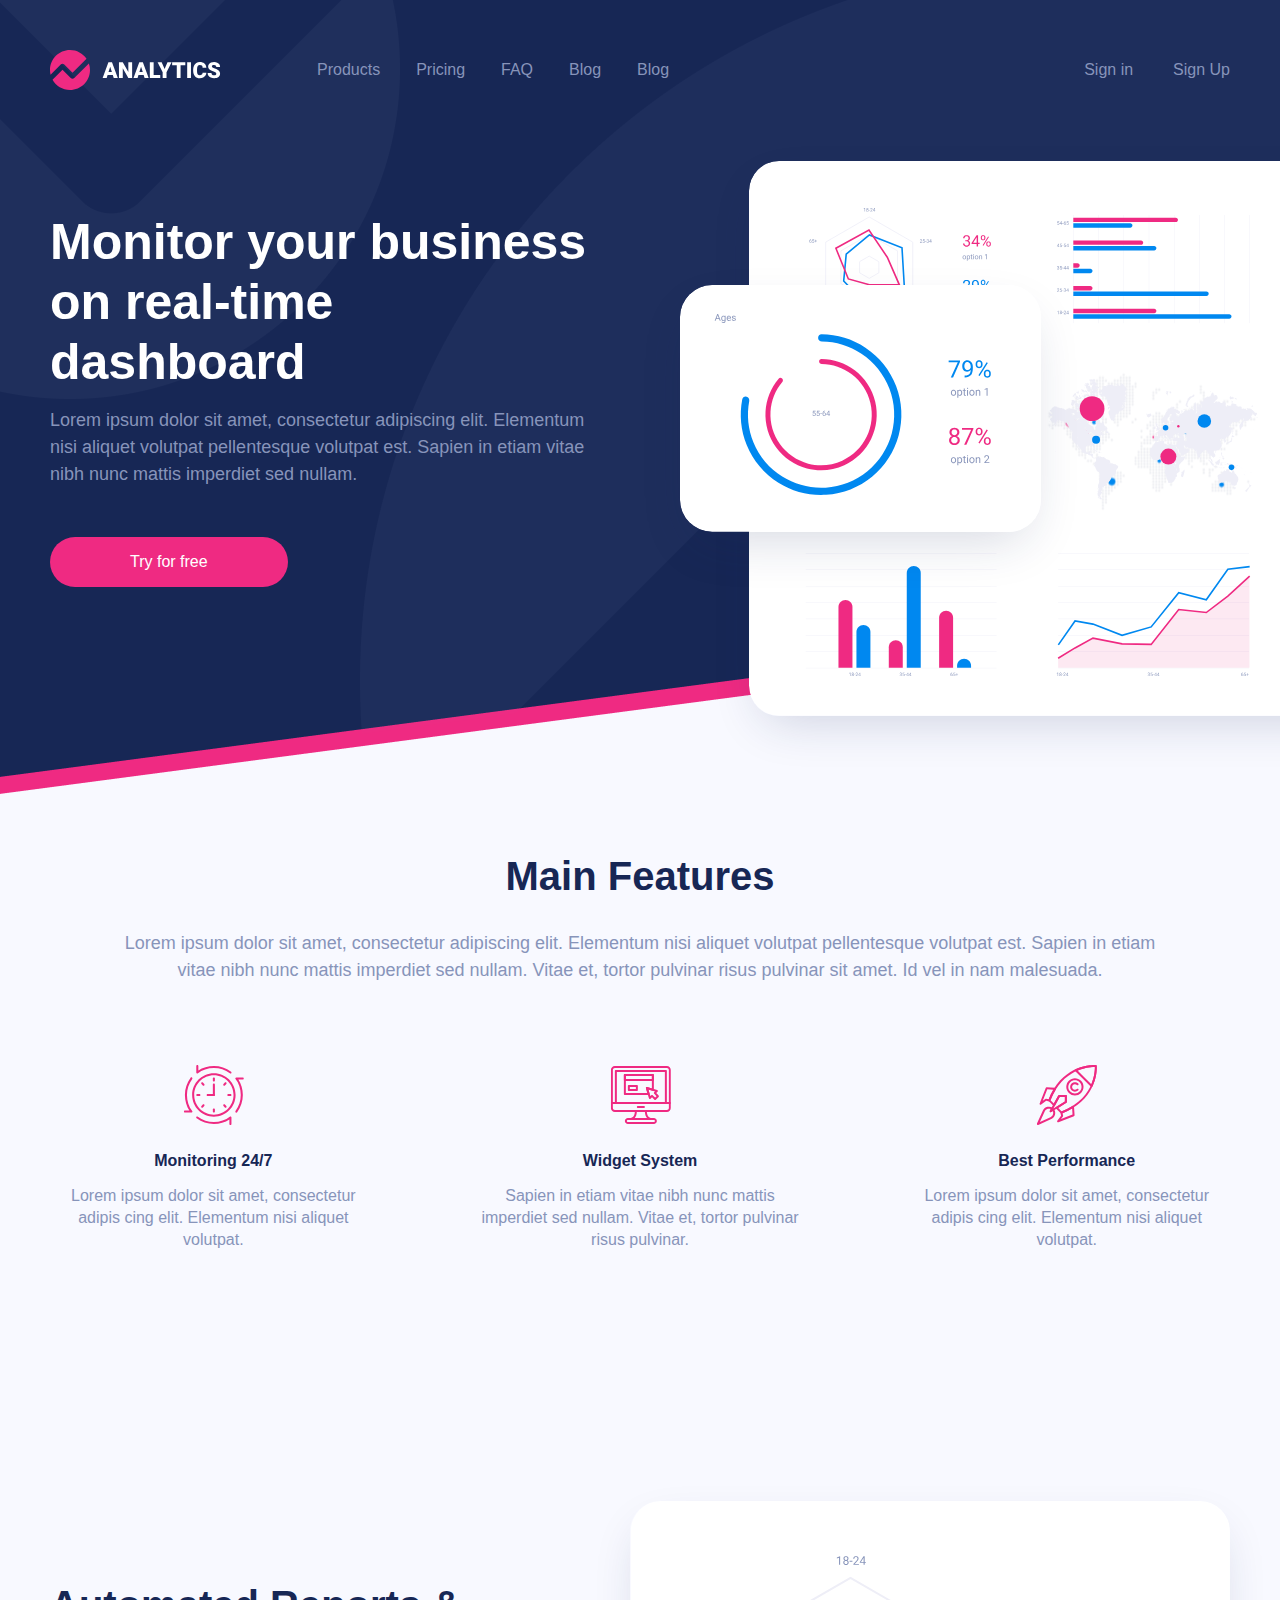
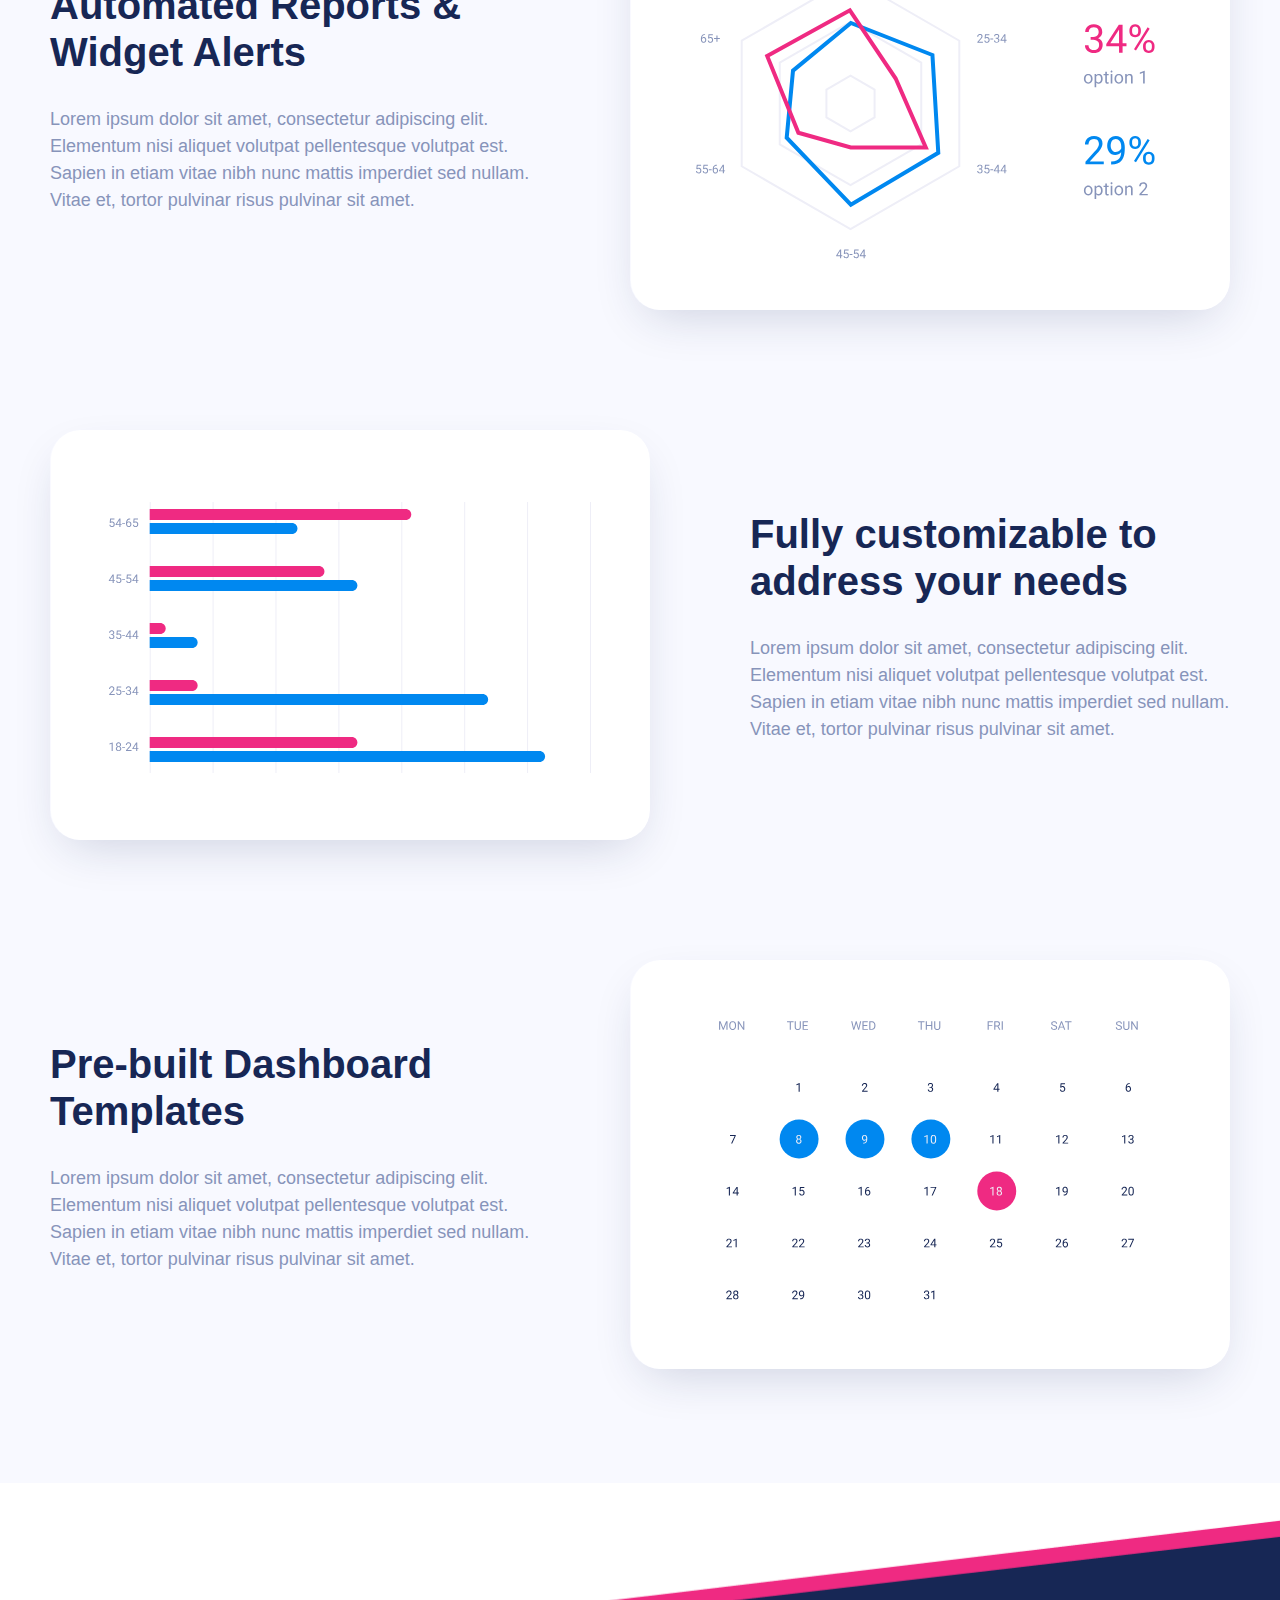
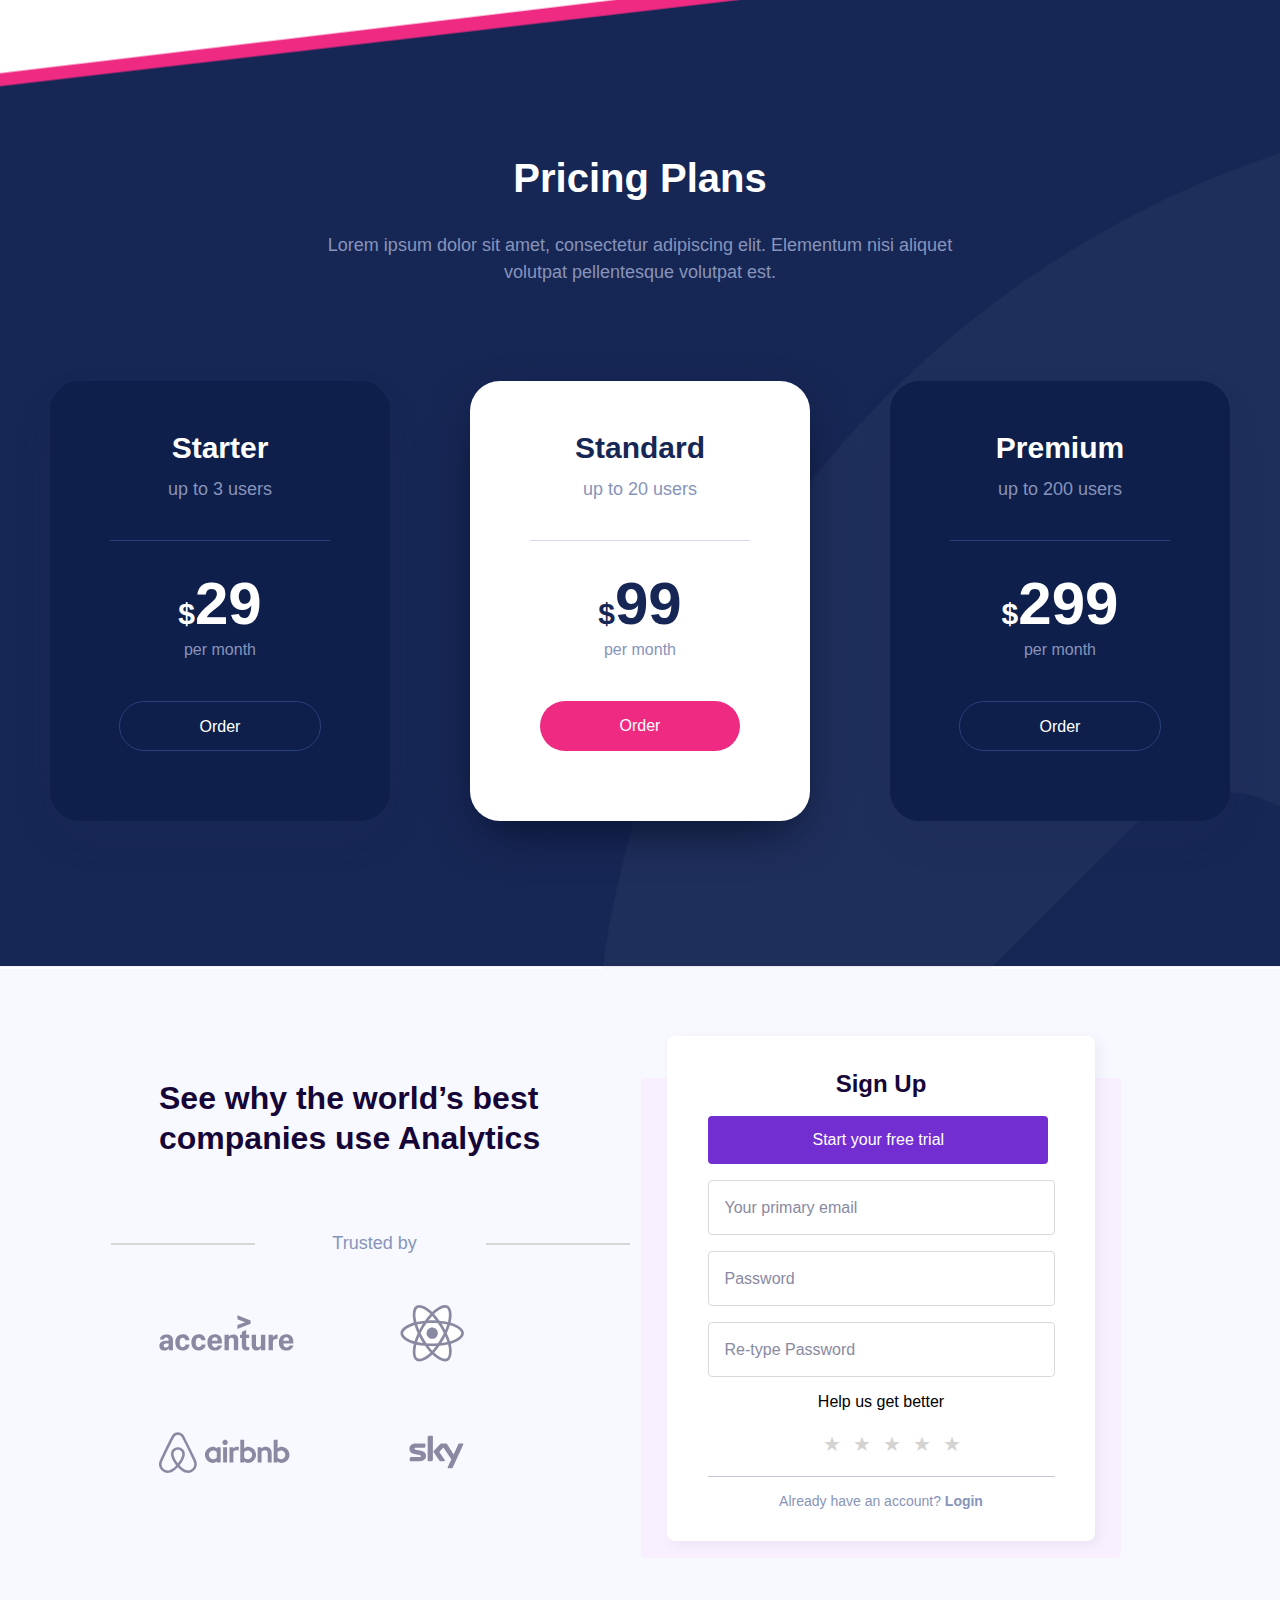
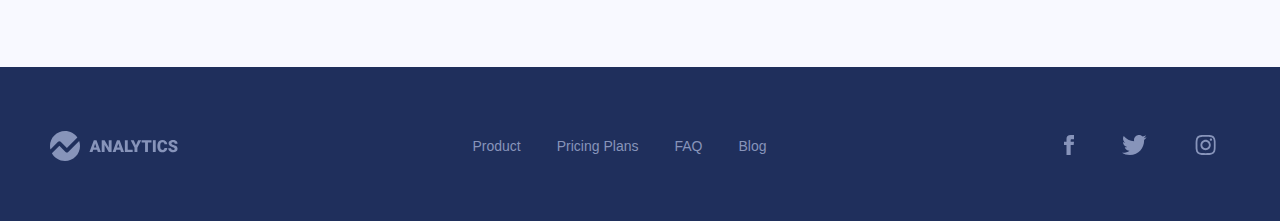
<file: index.html>
<!DOCTYPE html>
<html lang="en">

<head>
    <meta charset="UTF-8">
    <meta http-equiv="X-UA-Compatible" content="IE=edge">
    <meta name="viewport" content="width=device-width, initial-scale=1.0">
    <title>Document</title>
    <link rel="stylesheet" href="style.css">
    <link rel="preconnect" href="https://fonts.googleapis.com">
    <link rel="preconnect" href="https://fonts.gstatic.com" crossorigin>
    <link rel="preconnect" href="https://fonts.googleapis.com">
<link rel="preconnect" href="https://fonts.gstatic.com" crossorigin>
<link href="https://fonts.googleapis.com/css2?family=Lato:wght@900&display=swap" rel="stylesheet">
</head>

<body>
    <header class="header">
        <div class="container">
            <div class="header__top">
                <div class="header__logo">
                    <a class="logo" href="#!">
                        <img class="logo__img" src="./img/header/logo.svg" alt="logo">
                    </a>
                </div>
                <nav class="menu">
                    <ul class="menu__list">
                        <li class="menu__items">
                            <a class="menu__link" href="#!">Products</a>
                        </li>
                        <li class="menu__items">
                            <a class="menu__link" href="#!">Pricing</a>
                        </li>
                        <li class="menu__items">
                            <a class="menu__link" href="#!">FAQ</a>
                        </li>
                        <li class="menu__items">
                            <a class="menu__link" href="#!"> Blog
                            </a>
                        </li>
                        <li class="menu__items">
                            <a class="menu__link" href="#!">Blog</a>
                        </li>
                    </ul>
                </nav>
                <div class="sign">
                    <button class="sign__in_btn" href="#!">Sign in</button>
                    <button class="sign__up_btn" href="#!">Sign Up</button>
                </div>
            </div>
        </div>
        <div class="header__botton">
            <div class="header__content">
                <h1 class="header__title">Monitor your business on real-time dashboard</h1>
                <div class="header__text">
                    <p class="text">Lorem ipsum dolor sit amet, consectetur adipiscing elit. Elementum nisi aliquet
                        volutpat pellentesque volutpat est. Sapien in etiam vitae nibh nunc mattis imperdiet sed nullam.
                    </p>
                </div>
                <a class="btn btn--red" href="#!">Try for free</a>
            </div>
            <div class="header__img">
                <img src="./img/header/header-content-screen.svg" alt="analytic">
            </div>
        </div>
    </header>

    <main class="main">
        <section class="features">
            <div class="container">
                <div class="features__top">
                    <div class="features__title">
                        <h2 class="title">
                            Main Features
                        </h2>
                    </div>
                    <div class="features__text">
                        <p class="text">Lorem ipsum dolor sit amet, consectetur adipiscing elit. Elementum nisi aliquet
                            volutpat pellentesque volutpat est. Sapien in etiam vitae nibh nunc mattis imperdiet sed
                            nullam. Vitae et, tortor pulvinar risus pulvinar sit amet. Id vel in nam malesuada.</p>
                    </div>
                </div>
                <div class="features__botton">
                    <div class="features__column">
                        <img class="features__column-img" src="./img/features/monitoring.svg" alt="monitoring">
                        <h4 class="features__column-title">Monitoring 24/7</h4>
                        <div class="features__column-desc">Lorem ipsum dolor sit amet, consectetur adipis
                            cing elit. Elementum nisi aliquet volutpat.</div>
                    </div>
                    <div class="features__column">
                        <img class="features__column-img" src="./img/features/widget.svg" alt="widget">
                        <h4 class="features__column-title">Widget System</h4>
                        <div class="features__column-desc">Sapien in etiam vitae nibh nunc mattis imperdiet
                            sed nullam. Vitae et, tortor pulvinar risus pulvinar.</div>
                    </div>
                    <div class="features__column">
                        <img class="features__column-img" src="./img/features/perfomance.svg" alt="perfomance">
                        <h4 class="features__column-title">Best Performance</h4>
                        <div class="features__column-desc">Lorem ipsum dolor sit amet, consectetur adipis
                            cing elit. Elementum nisi aliquet volutpat.</div>
                    </div>
                </div>
            </div>

        </section>
        <section class="automated">
            <div class="container">
                <div class="automated__row">
                    <div class="automated__column">
                        <div class="automated__column-title">
                            <h2 class="title">Automated Reports & Widget Alerts</h2>
                        </div>
                        <div class="automated__column-text">
                            <p class="text">
                                Lorem ipsum dolor sit amet, consectetur adipiscing elit. Elementum nisi aliquet volutpat
                                pellentesque volutpat est. Sapien in etiam vitae nibh nunc mattis imperdiet sed nullam.
                                Vitae et, tortor pulvinar risus pulvinar sit amet.
                            </p>
                        </div>
                    </div>
                    <img class="automated__column-img" src="./img/automated/screen-01.svg" alt="screen-01">
                </div>
                <div class="automated__row">
                    <div class="automated__column">
                        <div class="automated__column-title">
                            <h2 class="title">Fully customizable to address your needs </h2>
                        </div>
                        <div class="automated__column-text">
                            <p class="text">
                                Lorem ipsum dolor sit amet, consectetur adipiscing elit. Elementum nisi aliquet volutpat
                                pellentesque volutpat est. Sapien in etiam vitae nibh nunc mattis imperdiet sed nullam.
                                Vitae et, tortor pulvinar risus pulvinar sit amet.
                            </p>
                        </div>
                    </div>
                    <img class="automated__column-img" src="./img/automated/screen-02.svg" alt="screen-01">
                </div>
                <div class="automated__row">
                    <div class="automated__column">
                        <div class="automated__column-title">
                            <h2 class="title">Pre-built Dashboard Templates</h2>
                        </div>
                        <div class="automated__column-text">
                            <p class="text">
                                Lorem ipsum dolor sit amet, consectetur adipiscing elit. Elementum nisi aliquet volutpat
                                pellentesque volutpat est. Sapien in etiam vitae nibh nunc mattis imperdiet sed nullam.
                                Vitae et, tortor pulvinar risus pulvinar sit amet.
                            </p>
                        </div>
                    </div>
                    <img class="automated__column-img" src="./img/automated/screen-03.svg" alt="screen-01">
                </div>
            </div>
        </section>
        <section class="price">
            <div class="container">
                <div class="price__top">
                    <div class="price__top-title">
                        <h2 class="title">Pricing Plans</h2>
                    </div>
                    <p class="text">Lorem ipsum dolor sit amet, consectetur adipiscing elit. Elementum nisi aliquet
                        volutpat pellentesque volutpat est. </p>
                </div>
                <div class="price__card">
                    <div class="card">
                        <div class="card__content">
                            <div class="card__top card__top--border-color">
                                <h3 class="card__title">Starter</h3>
                                <div class="card__text">up to 3 users</div>
                            </div>
                            <div class="card__inner">
                                <div class="card__inner-cost"><span>$</span>29</div>
                                <div class="card__inner-descr">per month</div>
                            </div>
                            <a class="btn btn-border " href="#!">Order</a>
                        </div>
                    </div>
                    <div class="card card-white">
                        <div class="card__content">
                            <div class="card__top">
                                <h3 class="card__title card--color">Standard</h3>
                                <div class="card__text">up to 20 users</div>
                            </div>
                            <div class="card__inner">
                                <div class="card__inner-cost card--color"><span>$</span>99</div>
                                <div class="card__inner-descr">per month</div>
                            </div>
                            <a class="btn btn--red btn--back-dark" href="#!">Order</a>
                        </div>
                    </div>
                    <div class="card">
                        <div class="card__content">
                            <div class="card__top card__top--border-color">
                                <h3 class="card__title">Premium</h3>
                                <div class="card__text">up to 200 users</div>
                            </div>
                            <div class="card__inner">
                                <div class="card__inner-cost"><span>$</span>299</div>
                                <div class="card__inner-descr">per month</div>
                            </div>
                            <a class="btn btn-border " href="#!">Order</a>
                        </div>
                    </div>
                </div>
            </div>
        </section>
        <section class="companies">
            <div class="companies__row">
                <div class="companies__column companies__column--mini-size">
                    <div class="companies__title">See why the world’s best companies use Analytics</div>
                    <div class="companies__descr">Trusted by</div>
                    <div class="companies__icons">
                        <a class="companies__icons-accenture" href="#!">
                           <img src="./img/companies/accenture.svg" alt="accenture"> 
                        </a>
                        <a class="companies__icons-react" href="#!">
                            <img src="./img/companies/react.svg" alt="react">
                        </a>
                        <a class="companies__icons-airbnb" href="#!">
                        <img src="./img/companies/airbnb.svg" alt="airbnb">
                        </a>
                        <a class="companies__icons-sky" href="#!">
                            <img src="./img/companies/sky.svg" alt="sky">
                        </a>
                    </div>
                </div>
                <div class="companies__column">
                    <div class="companies__column-inner">
                        <h3 class="companies__column-title">Sign Up</h3>
                        <form class="form__authorization">
                            <button class="form__auth-btn" type="submit" name="form__auth-submit">Start your free
                                trial</button>
                            <input class="form__auth" type="email" name="form__auth-email"
                                placeholder="Your primary email">
                            <input class="form__auth" id="password1" type="password" name="form__auth-pass"
                                placeholder="Password">
                            <input class="form__auth" id="password2" type="password"
                                name="form__auth-pass" placeholder="Re-type Password">
                        </form>
                        <div class="companies__stars">
                            <h4 class="companies__stars-title">Help us get better</h4>
                            <div class="rating-area">
                                <input type="radio" id="star-5" name="rating" value="5">
                                <label for="star-5" title="Оценка «5»"></label>
                                <input type="radio" id="star-4" name="rating" value="4">
                                <label for="star-4" title="Оценка «4»"></label>
                                <input type="radio" id="star-3" name="rating" value="3">
                                <label for="star-3" title="Оценка «3»"></label>
                                <input type="radio" id="star-2" name="rating" value="2">
                                <label for="star-2" title="Оценка «2»"></label>
                                <input type="radio" id="star-1" name="rating" value="1">
                                <label for="star-1" title="Оценка «1»"></label>
                            </div>
                            <p class="companies__stars-text">Already have an account? <b>Login</b></p>
                        </div>
                    </div>
                </div>
            </div>
        </section>
    </main>

    <div class="footer">
        <div class="container">
            <div class="footer__botton">
                <a class="logo" href="">
                    <img src="./img/footer/logo.svg" alt="footer-logo">
                </a>
                <nav class="footer__menu">
                    <ul class="footer__menu-list">
                        <li class="footer__menu-item">
                            <a class="footer__menu-link" href="#!">Product</a>
                        </li>
                        <li class="footer__menu-item">
                            <a class="footer__menu-link" href="#!">Pricing Plans</a>
                        </li>
                        <li class="footer__menu-item">
                            <a class="footer__menu-link" href="#!">FAQ</a>
                        </li>
                        <li class="footer__menu-item">
                            <a class="footer__menu-link" href="#!">Blog</a>
                        </li>
                    </ul>
                </nav>
                <div class="footer__social">
                    <ul class="footer__social-list">
                        <li class="footer__social-item">
                            <a class="footer__social-link" href="#!">
                                <img src="./img/footer/facebook.svg" alt="facebook">
                            </a>
                        </li>
                        <li class="footer__social-item">
                            <a class="footer__social-link" href="#!">
                                <img src="./img/footer/twitter.svg" alt="twitter">
                            </a>
                        </li>
                        <li class="footer__social-item">
                            <a class="footer__social-link" href="#!">
                                <img src="./img/footer/instagram.svg" alt="instagram">
                            </a>
                        </li>
                    </ul>
                </div>
            </div>
        </div>
    </div>
    <script src="main.js"></script>
</body>

</html>
</file>
<file: style.css>
body {
  font-family: "Roboto", sans-serif;
  font-size: 18px;
  color: #8794ba;
  background: #f8f9ff;
}

.none {
  display: none;
}

.header {
  background-image: url("./img/header/header-bg.png");
  background-repeat: no-repeat;
  background-size: cover;
  background-position: bottom;
  height: 815px;
}

.container {
  max-width: 1210px;
  margin: 0 auto;
  padding: 0 15px;
}

.title {
  font-weight: 700;
  font-size: 40px;
  line-height: 1.175;
  color: #172755;
}
.text {
  line-height: 1.5;
}

.header__top {
  padding-top: 50px;
  display: flex;
  align-items: center;
  justify-content: space-between;
  font-size: 16px;
}

.header__logo {
  margin-right: 82px;
}

.menu {
  margin-right: auto;
}

.menu__list {
  display: flex;
  column-gap: 36px;
}

.menu__link {
  color: #8794ba;
  text-align: center;
  display: inline-block;
  transition: transform 0.3s ease-in;
}

.menu__link:hover {
  color: #ef2a82;
  transform: scale(1.3);
}

.menu__link:active {
  position: relative;
  top: 1px;
}

.sign {
  display: flex;
  column-gap: 40px;
}
.sign__in-btn {
  display: inline-block;
  transition: transform 0.3s ease-in;
}

.sign__in-btn:hover {
  color: #ef2a82;
  transform: scale(1.3);
}

.sign__up-btn {
  display: inline-block;
  height: 40px;
  padding-left: 53px;
  padding-right: 53px;
  border: 1px solid #465b95;
  border-radius: 68px;
  line-height: 40px;
  transition: background 0.3s ease-in, color 0.3s ease-in, border 0.3s ease-in;
}

.sign__up-btn:hover {
  background: #ef2a82;
  color: #172755;
  border: 1px solid #ef2a82;
}

.sign__up-btn:active {
  position: relative;
  top: 1px;
}

.header__botton {
  padding-top: 71px;
  padding-bottom: 60px;
  display: flex;
  align-items: center;
  column-gap: 81px;
  padding-left: calc((100% - 1210px) / 2 + 15px);
  overflow-x: hidden;
}

.header__content {
  max-width: 550px;
  flex-shrink: 0;
  margin-bottom: 78px;
}

.header__title {
  margin-bottom: 15px;
  font-size: 50px;
  line-height: 1.2;
  font-weight: 700;
  color: #fff;
}

.header__text {
  margin-bottom: 49px;
}

.header__text > p {
  margin-bottom: 15px;
}

.btn {
  display: inline-block;
  height: 50px;
  padding: 0 80px;
  border-radius: 68px;
  font-size: 16px;
  line-height: 50px;
  color: #fff;

  transition: background 0.3s ease-in, color 0.3s ease-in;
}

.btn:hover {
  background: #f8f9ff;
  color: #0f1f4b;
}

.btn:active {
  position: relative;
  top: 1px;
}

.btn--red {
  background: #ef2a82;
}

.btn--back-dark:hover {
  background: #0f1f4b;
  color: #f8f9ff;
}

.btn-border {
  border: 1px solid #2a407c;
}

.header__img {
  position: relative;
  flex-shrink: 0;
  margin-left: 68px;
}

.header__img img {
  box-shadow: 0px 18px 50px -15px rgba(25, 42, 89, 0.2);
  border-radius: 30px;
}

.header__img::before {
  position: absolute;
  content: "";
  background-image: url("./img/header/screen-chart.svg");
  background-repeat: no-repeat;
  width: 361px;
  height: 247px;
  left: -69px;
  top: 124px;
  box-shadow: 0px 19.2249px 53.4024px -16.0207px rgba(25, 42, 89, 0.2);
  border-radius: 32.0414px;
}

.main {
  padding-top: 38px;
  padding-bottom: 109px;
}

.features {
  padding-bottom: 130px;
}

.features__top {
  text-align: center;
}

.features__title {
  margin-bottom: 30px;
}

.features__text {
  margin: 0 auto 81px;
  max-width: 1060px;
}

.features__text > p {
  margin-bottom: 15px;
}

.features__botton {
  display: flex;
  justify-content: space-between;
  align-items: center;
  column-gap: 100px;
}

.features__column {
  width: 380px;
  text-align: center;
}

.features__column-img {
  margin-bottom: 26px;
}

.features__column-title {
  margin-bottom: 15px;
  font-weight: 700;
  font-size: 16px;
  line-height: 1.1875;
  color: #172755;
}

.features__column-desc {
  font-size: 16px;
  line-height: 1.375;
}

.automated {
  padding-bottom: 114px;
}

.automated__row {
  display: flex;
  justify-content: space-between;
  align-items: center;
}

.automated__row,.automated__row {
  margin-top: 120px;
}

.automated__row:nth-child(even) {
  flex-direction: row-reverse;
}

.automated__column {
  width: 480px;
  flex-shrink: 0;
}

.automated__column-title {
  margin-bottom: 30px;
}

.automated__column-text > p {
  margin-bottom: 15px;
}

.automated__column-img {
  width: 600px;
  box-shadow: 0px 18px 50px -15px rgb(25 42 89 / 20%);
  border-radius: 30px;
}

.price {
  background-image: url("./img/price/price-bg.png");
  background-repeat: no-repeat;
  background-size: cover;
  height: 1086px;
}

.price__top {
  padding-top: 272px;
  padding-bottom: 80px;
  text-align: center;
}

.price__top-title > * {
  padding-bottom: 30px;
  color: #fff;
}

.price__top > p {
  width: 650px;
  margin: 0 auto 15px;
}

.price__card {
  display: flex;
  justify-content: space-between;
}

.card {
  width: 340px;
  background-color: #0f1f4b;
  box-shadow: 0px 18px 50px -15px rgba(25, 42, 89, 0.2);
  border-radius: 30px;
  text-align: center;
}

.card-white {
  background-color: #fff;
  box-shadow: 0px 18px 50px -15px #060f28;
}

.card__content {
  padding: 50px 60px 70px 60px;
}

.card__top {
  border-bottom: 1px solid #d3d9e9;
}

.card__top--border-color {
  border-bottom: 1px solid #2a407c;
}

.card__title {
  margin-bottom: 10px;
  font-weight: 700;
  font-size: 30px;
  line-height: 1.166;
  color: #fff;
}

.card__text {
  font-size: 18px;
  line-height: 1.5;
  padding-bottom: 37px;
}

.card__inner {
  margin-top: 28px;
  margin-bottom: 40px;
}

.card__inner-cost {
  font-weight: 700;
  font-size: 60px;
  line-height: 1.166;
  color: #fff;
}

.card--color {
  color: #172755;
}

.card__inner-cost span {
  font-size: 30px;
}

.card__inner-descr {
  font-size: 16px;
  line-height: 1.375;
}

.companies {
  padding-top: 109px;
  max-width: 962px;
  margin: 0 auto;
}

.companies__row {
  display: flex;
  justify-content: space-between;
  column-gap: 46px;
}

.companies__column {
  width: 480px;
  height: 480px;
  position: relative;
}

.companies__column--mini-size {
  width: 431px;
  flex-shrink: 0;
}

.companies__title {
  margin-bottom: 75px;
  font-weight: 700;
  font-size: 32px;
  line-height: 1.25;
  color: #160637;
}

.companies__descr {
  margin-bottom: 51px;
  position: relative;
  text-align: center;
}

.companies__descr::before,
.companies__descr::after {
  position: absolute;
  content: "";
  width: 144px;
  height: 2px;
  background: #d6d6d6;
  top: 50%;
  transform: translateX(-50%);
}

.companies__descr::before {
  left: 24px;
}

.companies__descr::after {
  right: -112px;
}

.companies__icons {
  width: 305px;
  display: flex;
  flex-wrap: wrap;
  justify-content: space-between;
  align-items: center;
  row-gap: 70px;
  column-gap: 105px;
}

.companies__icons-accenture,
.companies__icons-react,
.companies__icons-airbnb,
.companies__icons-sky {
  fill: #8989a2;

  transition: fill 0.3s ease-in;
}

.companies__icons-accenture:hover {
  fill: #000;
}

.companies__icons-react:hover {
  fill: rgb(152, 152, 253);
}

.companies__icons-airbnb:hover {
  fill: rgb(254, 69, 69);
}

.companies__icons-sky:hover {
  fill: blue;
}

.companies__column + .companies__column {
  background: #f9f0ff;
  border-radius: 4px;
}

.companies__column-inner {
  position: absolute;
  left: 26px;
  top: -42px;
  padding: 32px 40.5px;
  width: 428px;
  background-color: #fff;
  box-shadow: 4px 4px 12px rgba(137, 137, 162, 0.122);
  border-radius: 8px;
}

.companies__column-title {
  margin-bottom: 16px;
  font-weight: 700;
  font-size: 24px;
  line-height: 1.333;
  color: #160637;
  text-align: center;
}

.form__authorization {
  margin-bottom: 16px;
}

.form__authorization > * + * {
  margin-top: 16px;
}

.form__auth-btn {
  padding-left: 105px;
  padding-right: 104px;
  line-height: 48px;
  height: 48px;
  border-radius: 4px;
  background: #722ed1;
  font-weight: 500;
  font-size: 16px;
  color: #ffffff;

  transition: background 0.3s ease-in;
}

.form__auth-btn:hover {
  background: #ef2a82;
}

.form__auth {
  padding: 16px;
  width: 100%;
  border: 1px solid #d9d9d9;
  border-radius: 4px;
  color: #2a407c;
}

.form__auth::placeholder {
  font-weight: 500;
  font-size: 16px;
  line-height: 1.187;
  color: #8989a2;
}

.companies__stars {
  text-align: center;
  font-weight: 500;
}

.companies__stars-title {
  margin-bottom: 16px;
  font-size: 16px;
  line-height: 1.187;
  color: #000000;
}

.rating-area {
  width: 265px;
  margin-bottom: 16px;
  display: flex;
  flex-direction: row-reverse;
}
.rating-area:not(:checked) > input {
  display: none;
}
.rating-area:not(:checked) > label {
  margin-right: 15px;
  width: 15px;
  padding: 0;
  cursor: pointer;
  font-size: 20px;
  line-height: 32px;
  color: lightgrey;
}
.rating-area:not(:checked) > label:before {
  content: "★";
}
.rating-area > input:checked ~ label {
  color: gold;
}
.rating-area:not(:checked) > label:hover,
.rating-area:not(:checked) > label:hover ~ label {
  color: gold;
}
.rating-area > input:checked + label:hover,
.rating-area > input:checked + label:hover ~ label,
.rating-area > input:checked ~ label:hover,
.rating-area > input:checked ~ label:hover ~ label,
.rating-area > label:hover ~ input:checked ~ label {
  color: gold;
}
.rate-area > label:active {
  position: relative;
}

.companies__stars-text {
  padding-top: 16px;
  font-size: 14px;
  line-height: 1.142;
  border-top: 1px solid rgba(137, 137, 162, 0.48);
}

.companies__stars-text a {
  color: #722ed1;
}

.footer {
  background: #1f2f5c;
}

.footer__botton {
  padding: 64px 0px 60px 0px;
  display: flex;
  justify-content: space-between;
  align-items: center;
}

.footer__menu-list {
  display: flex;
}

.footer__menu-item + .footer__menu-item {
  margin-left: 36px;
}

.footer__menu-link {
  font-size: 14px;
  line-height: 1.142;
  color: #8794ba;

  transition: color 0.3s ease-in;
}

.footer__menu-link:hover {
  color: red;
}

.footer__social-list {
  display: flex;
  align-items: center;
}

.footer__social-item + .footer__social-item {
  margin-left: 20px;
}

.footer__social-link {
  fill: #8794ba;
  border-radius: 8px;
  padding-left: 14px;
  padding-right: 14px;
  padding-top: 10px;
  padding-bottom: 6px;
  background-color: transparent;

  transition: fill 0.3s ease-in, background-color 0.3s ease-in;
}

.footer__social-link:hover {
  fill: red;
  background-color: #fff;
}

* {
  padding: 0px;
  margin: 0px;
  border: none;
}

*,
*::before,
*::after {
  box-sizing: border-box;
}



a,
a:link,
a:visited {
  text-decoration: none;
  
}

a:hover {
  
  text-decoration: none;
}



aside,
nav,
footer,
header,
section,
main {
  display: block;
}

h1,
h2,
h3,
h4,
h5,
h6,
p {
  font-size: inherit;
  font-weight: inherit;
}

ul,
ul li {
  list-style: none;
}

img {
  vertical-align: top;
}

img,
svg {
  max-width: 100%;
  height: auto;
}

address {
  font-style: normal;
}



input,
textarea,
button,
select {
  font-family: inherit;
  font-size: inherit;
  color: inherit;
  background-color: transparent;
}

input::-ms-clear {
  display: none;
}

button,
input[type="submit"] {
  display: inline-block;
  box-shadow: none;
  background-color: transparent;
  background: none;
  cursor: pointer;
}

input:focus,
input:active,
button:focus,
button:active {
  outline: none;
}

button::-moz-focus-inner {
  padding: 0;
  border: 0;
}

label {
  cursor: pointer;
}

legend {
  display: block;
}
</file>
